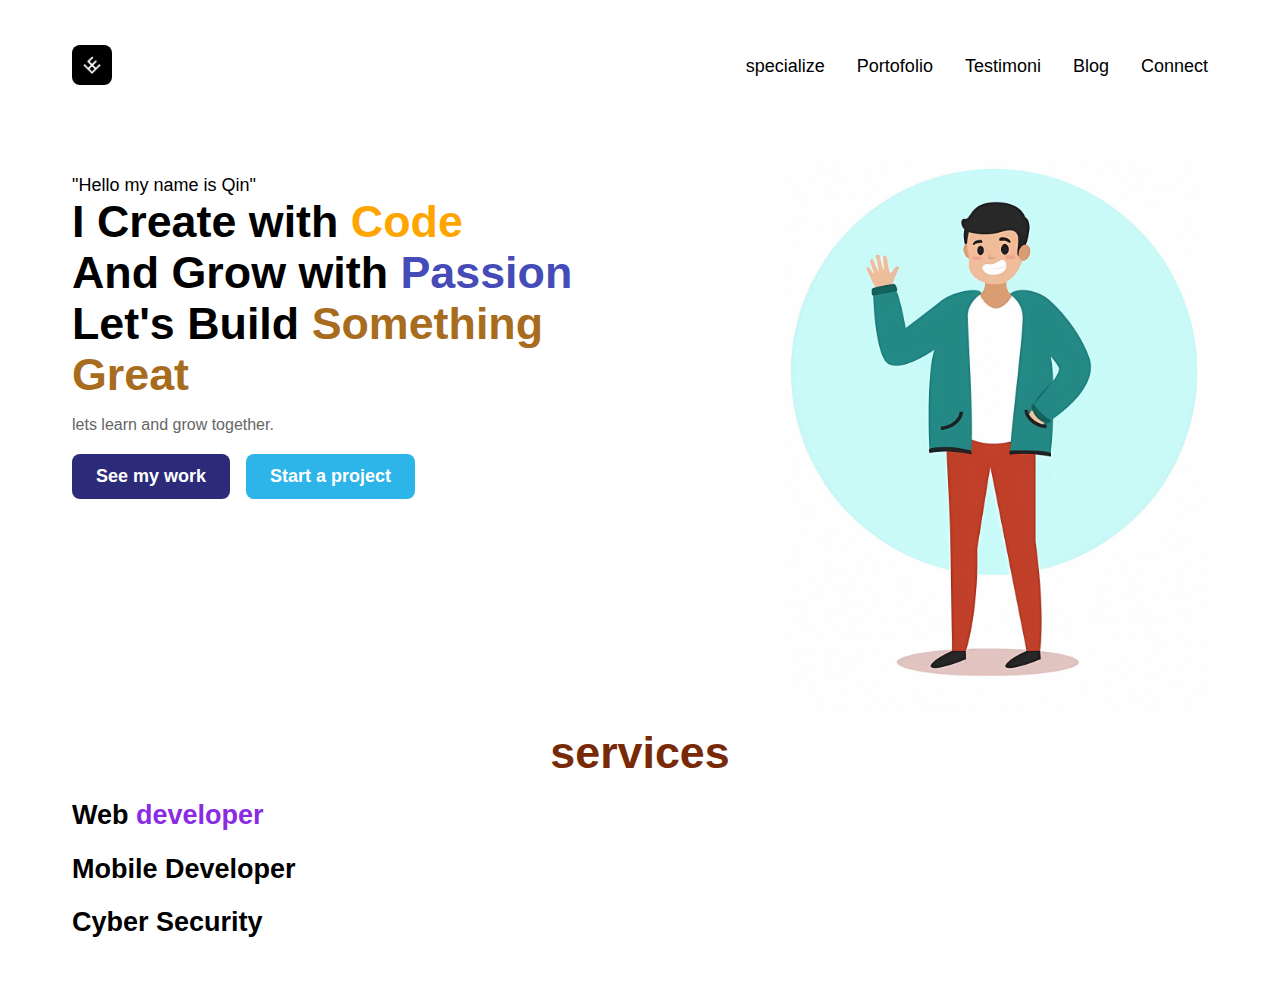
<file: index.html>
<!DOCTYPE html>
<html lang="en">
<head>
    <meta charset="UTF-8">
    <meta name="viewport" content="width=device-width, initial-scale=1.0">
    <title>Qin</title>
    <link rel="icon"  href="aset/icon.jpg" />
    <link rel="stylesheet" href="css/style.css">
</head>
<body>

    <!-- ini bagian nav bar -->

    <header>
        <div class="logo">
            <a href="index.html">
                <img src="aset/icon.jpg" alt="logo">
            </a>
        </div>

        <nav>
            <ul>
                <li><a class="Services" href="#specialize">specialize</a></li>
                <li><a class="Portofolio" href="portofolio.html">Portofolio</a></li>
                <li><a class="Testimoni" href="#">Testimoni</a></li>
                <li><a class="Blog" href="blog.html">Blog</a></li>
                <li><a class="Connect" href="connect.html">Connect</a></li>
            </ul>
        </nav>
    </header>

    <!-- ini bagian main -->

    <main>
        <section id="person">
            <div class="text-content">
                <p>"Hello my name is Qin"</p>
                <h1>I Create with <span style="color: orange;">Code</span><br/>
                    And Grow with <span style="color: rgb(69, 75, 183);">Passion</span><br/>
                    Let's Build <span style="color: rgb(167, 108, 30);">Something Great</span>
                </h1>
                <p class="description">
                   lets learn and grow together.
                </p>

                <div class="buttons">
                    <a href="portofolio.html" class="btn dark">See my work</a>
                    <a href="connect.html" class="btn blue">Start a project</a>
                </div>

            </div>

            
            <div class="person-image">
                <img src="aset/person1.jpg" alt="person">
            </div>
        </section>


        <section id="specialize">
            <div class="services-container">
                <h1 class="pre-tittle">services</h2>

                <div class="service-1">
                    <h2>Web <span style="color: blueviolet;">developer</span></h3>
                </div>
    
                <div class="services-2">
                   <h2>Mobile Developer</h2>
                </div>
    
               <div class="services-3">
                    <h2>Cyber Security</h2>
                </div> 

            </div>

        </section>
    </main>

    
</body>
</html>
</file>
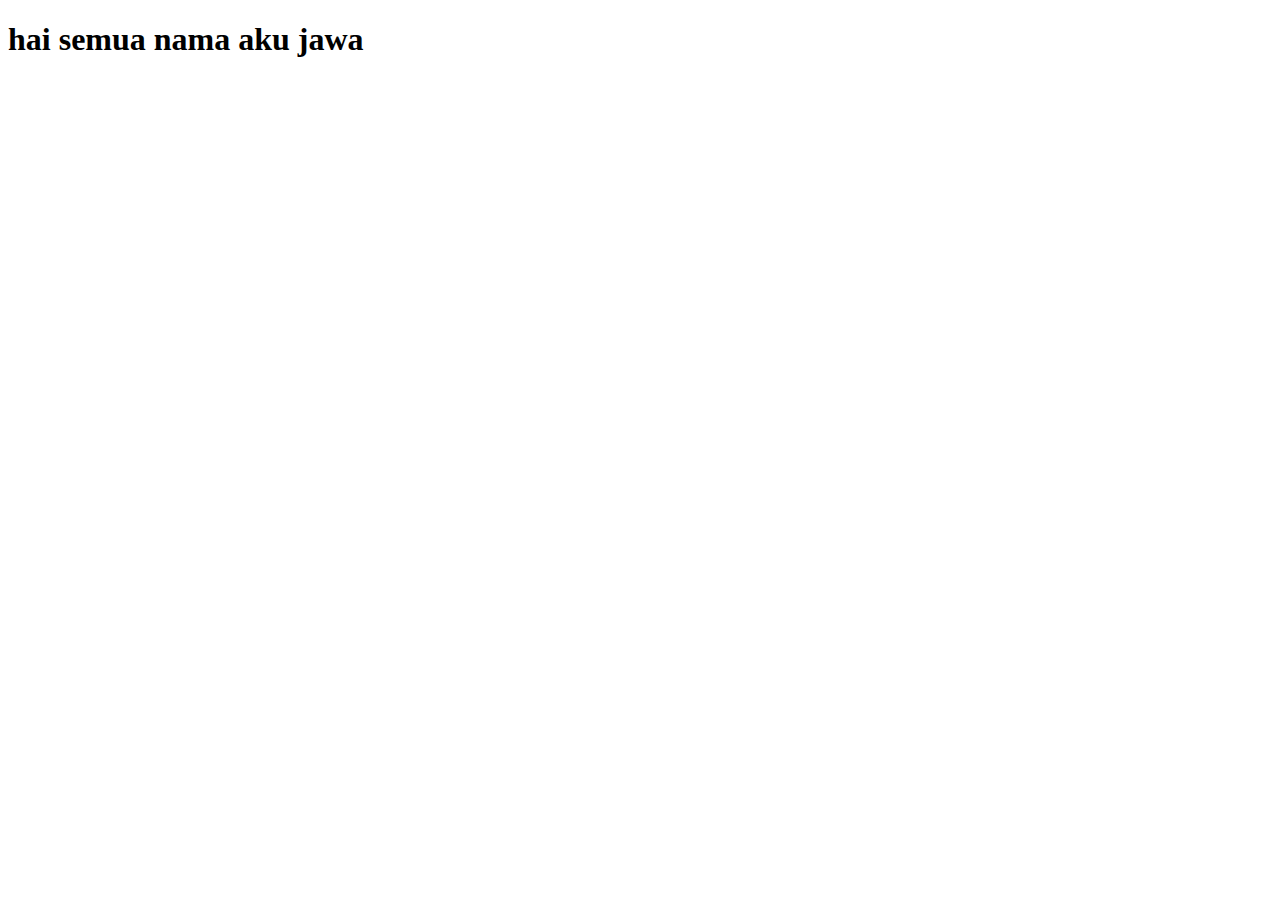
<file: ini.html>
<!DOCTYPE html>
<html lang="en">
<head>
    <meta charset="UTF-8">
    <meta name="viewport" content="width=device-width, initial-scale=1.0">
    <title>Document</title>
</head>
<body>
    <h1> hai semua nama aku jawa</h1>
</body>
</html>
</file>
<file: css/style.css>
* {font-family: 'Poppins', sans-serif;}

/* header */

.logo img {
    height: 40px;
    width: auto;
    border-radius: 20%
}

header {
    display: flex;
    justify-content: space-between;
    align-items: center;
    padding: 2rem 4rem;
}

nav ul {
    display: flex;
    gap: 2rem;
    list-style: none;
}

nav ul li a {
    color: black;
    text-decoration: none;
    font-size: large;
}

/* Main */

/* Main Person */

h1 {
    font-size: 2.8rem;
    margin-bottom: 1rem;
}

.text-content p {
    margin-bottom: 0;
}
  
.text-content h1 {
    margin-top: 0;
}
  
main {
    padding: 2rem 4rem;
    font-size: large;
}

#person {
    height: 550px;
    display: grid;
    grid-template-columns: 1fr  1fr;
}

.person-image {
    display: flex;
    justify-content: flex-end; /* ke kanan */
    align-items: center;
}

.person-image img {
    width: 75%;
   
}

.description {
    font-size: 1rem;
    color: #666;
    padding-bottom: 20px;
  }
  
  .buttons {
    display: flex;
    gap: 1rem;
  }
  
  .btn {
    padding: 0.75rem 1.5rem;
    border-radius: 0.5rem;
    text-decoration: none;
    font-weight: bold;
  }
  
  .btn.dark {
    background-color: #2b2b79;
    color: white;
    
  }

  .btn.dark:hover {
    background-color: #a55a5a;
    color: white;
    
  }

  
  .btn.blue {
    background-color: #2db4e8;
    color: white;
  }

  .btn.blue:hover {
    background-color: #000000;
    color: white;
  }
  

/* Services */

.pre-tittle {
    text-align: center;
    margin-top: 20px;
    color: rgb(120, 41, 7);
}
</file>
